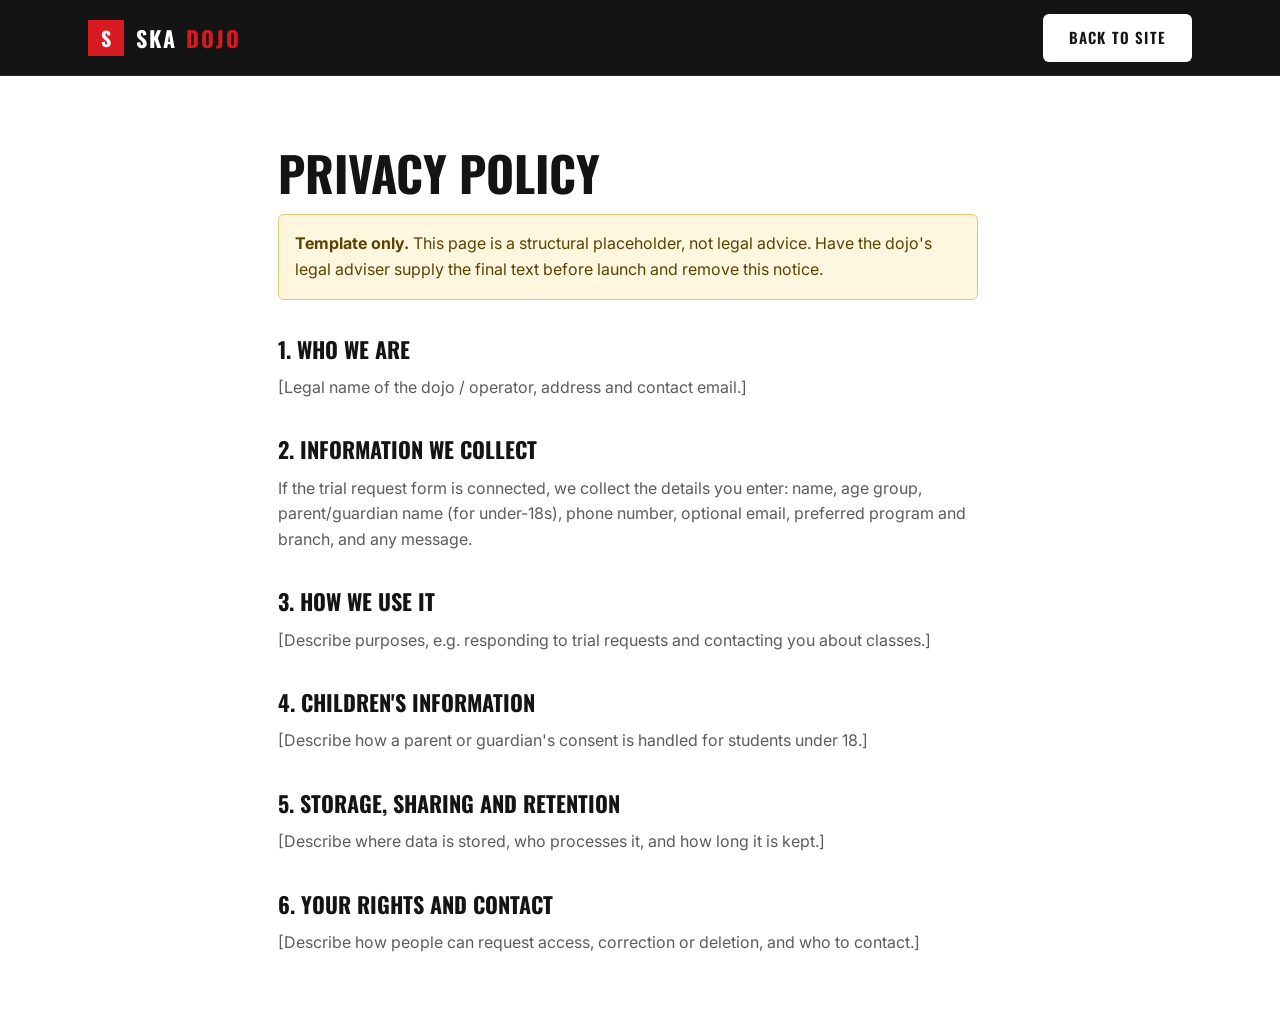
<file: privacy.html>
<!DOCTYPE html>
<html lang="en">
<head>
  <meta charset="utf-8">
  <meta name="viewport" content="width=device-width, initial-scale=1">
  <title>Privacy Policy | SKA DOJO</title>
  <meta name="description" content="How SKA DOJO handles personal information submitted through this website.">
  <meta name="robots" content="noindex">
  <link rel="icon" href="assets/favicon.svg" type="image/svg+xml">
  <link rel="preconnect" href="https://fonts.googleapis.com">
  <link rel="preconnect" href="https://fonts.gstatic.com" crossorigin>
  <link href="https://fonts.googleapis.com/css2?family=Inter:wght@400;500;600;700&family=Oswald:wght@500;600;700&display=swap" rel="stylesheet">
  <link rel="stylesheet" href="css/styles.css">
</head>
<body>
  <header class="site-header">
    <div class="container header-inner">
      <a class="wordmark" href="index.html" aria-label="SKA DOJO – home"><span class="wordmark__mark" aria-hidden="true">S</span><span class="wordmark__text">SKA <span>DOJO</span></span></a>
      <a class="btn btn--light" href="index.html">Back to site</a>
    </div>
  </header>
  <main class="legal" id="main">
    <div class="container container--narrow">
      <h1>Privacy Policy</h1>
      <p class="banner"><strong>Template only.</strong> This page is a structural placeholder, not legal advice. Have the dojo's legal adviser supply the final text before launch and remove this notice.</p>
      <h2>1. Who we are</h2>
      <p>[Legal name of the dojo / operator, address and contact email.]</p>
      <h2>2. Information we collect</h2>
      <p>If the trial request form is connected, we collect the details you enter: name, age group, parent/guardian name (for under-18s), phone number, optional email, preferred program and branch, and any message.</p>
      <h2>3. How we use it</h2>
      <p>[Describe purposes, e.g. responding to trial requests and contacting you about classes.]</p>
      <h2>4. Children's information</h2>
      <p>[Describe how a parent or guardian's consent is handled for students under 18.]</p>
      <h2>5. Storage, sharing and retention</h2>
      <p>[Describe where data is stored, who processes it, and how long it is kept.]</p>
      <h2>6. Your rights and contact</h2>
      <p>[Describe how people can request access, correction or deletion, and who to contact.]</p>
    </div>
  </main>
</body>
</html>
</file>
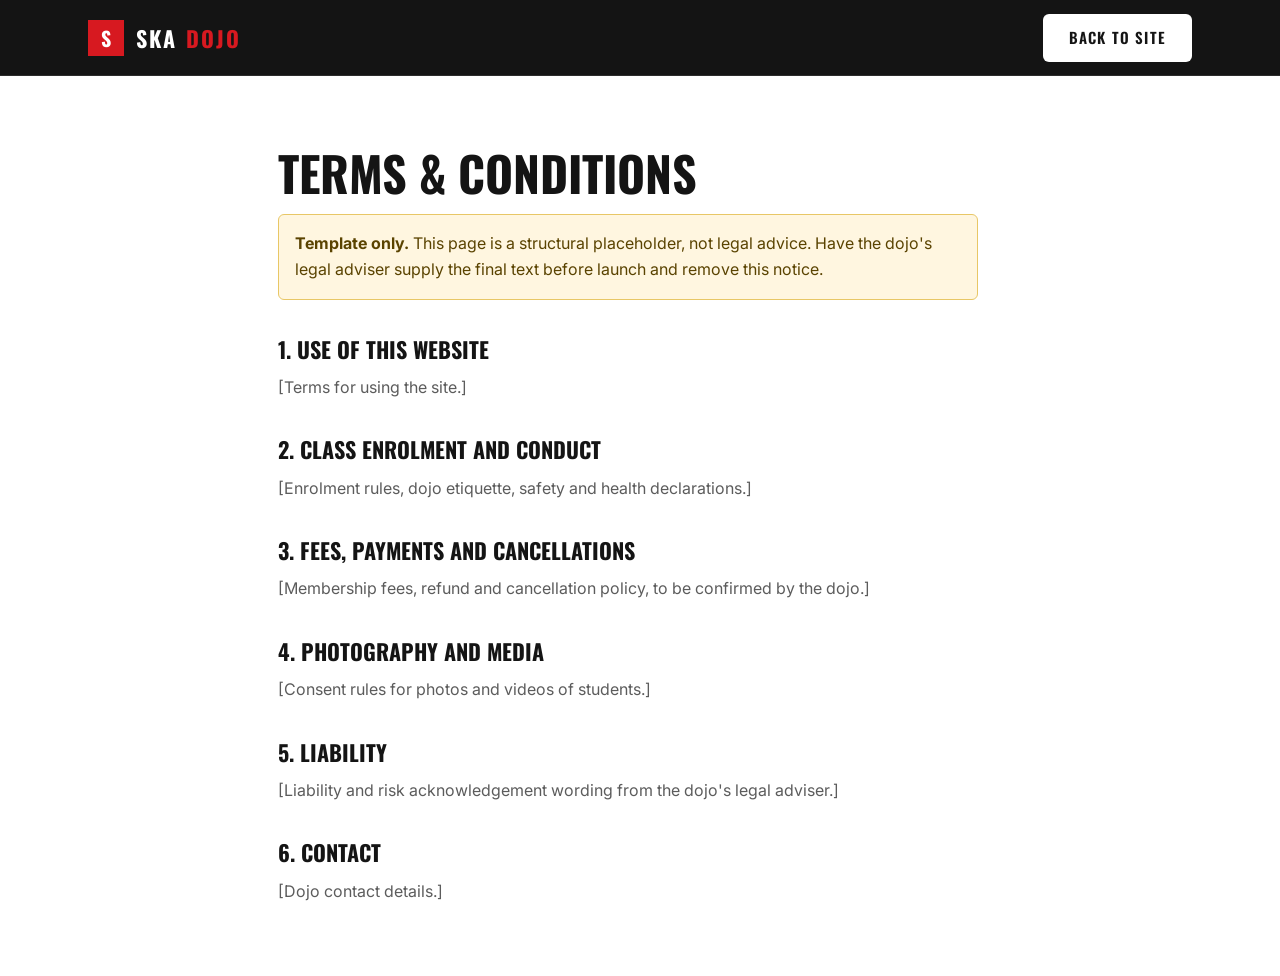
<file: terms.html>
<!DOCTYPE html>
<html lang="en">
<head>
  <meta charset="utf-8">
  <meta name="viewport" content="width=device-width, initial-scale=1">
  <title>Terms &amp; Conditions | SKA DOJO</title>
  <meta name="description" content="Terms and conditions for using the SKA DOJO website and services.">
  <meta name="robots" content="noindex">
  <link rel="icon" href="assets/favicon.svg" type="image/svg+xml">
  <link rel="preconnect" href="https://fonts.googleapis.com">
  <link rel="preconnect" href="https://fonts.gstatic.com" crossorigin>
  <link href="https://fonts.googleapis.com/css2?family=Inter:wght@400;500;600;700&family=Oswald:wght@500;600;700&display=swap" rel="stylesheet">
  <link rel="stylesheet" href="css/styles.css">
</head>
<body>
  <header class="site-header">
    <div class="container header-inner">
      <a class="wordmark" href="index.html" aria-label="SKA DOJO – home"><span class="wordmark__mark" aria-hidden="true">S</span><span class="wordmark__text">SKA <span>DOJO</span></span></a>
      <a class="btn btn--light" href="index.html">Back to site</a>
    </div>
  </header>
  <main class="legal" id="main">
    <div class="container container--narrow">
      <h1>Terms &amp; Conditions</h1>
      <p class="banner"><strong>Template only.</strong> This page is a structural placeholder, not legal advice. Have the dojo's legal adviser supply the final text before launch and remove this notice.</p>
      <h2>1. Use of this website</h2>
      <p>[Terms for using the site.]</p>
      <h2>2. Class enrolment and conduct</h2>
      <p>[Enrolment rules, dojo etiquette, safety and health declarations.]</p>
      <h2>3. Fees, payments and cancellations</h2>
      <p>[Membership fees, refund and cancellation policy, to be confirmed by the dojo.]</p>
      <h2>4. Photography and media</h2>
      <p>[Consent rules for photos and videos of students.]</p>
      <h2>5. Liability</h2>
      <p>[Liability and risk acknowledgement wording from the dojo's legal adviser.]</p>
      <h2>6. Contact</h2>
      <p>[Dojo contact details.]</p>
    </div>
  </main>
</body>
</html>
</file>
<file: css/styles.css>
/* ==========================================================================
   SKA DOJO – styles (mobile-first)
   ========================================================================== */

:root {
  --charcoal: #141414;
  --black: #080808;
  --offwhite: #f7f6f2;
  --white: #ffffff;
  --red: #d71920;
  --red-dark: #b3131a;
  --grey: #777777;
  --grey-text: #5c5c5c;
  --border: #e6e4df;
  --border-dark: #2c2c2c;

  --font-display: "Oswald", "Arial Narrow", "Helvetica Neue", Arial, sans-serif;
  --font-body: "Inter", system-ui, -apple-system, "Segoe UI", Roboto, Arial, sans-serif;

  --space-1: 0.25rem;
  --space-2: 0.5rem;
  --space-3: 0.75rem;
  --space-4: 1rem;
  --space-5: 1.5rem;
  --space-6: 2rem;
  --space-7: 3rem;
  --space-8: 4.5rem;
  --space-9: 6rem;

  --radius: 6px;
  --btn-h: 48px;
  --maxw: 1200px;
  --header-h: 68px;
  --shadow: 0 10px 30px rgba(0, 0, 0, 0.08);
}

*, *::before, *::after { box-sizing: border-box; }

html {
  scroll-behavior: smooth;
  scroll-padding-top: calc(var(--header-h) + 8px);
  -webkit-text-size-adjust: 100%;
}

body {
  margin: 0;
  font-family: var(--font-body);
  font-size: 1rem;
  line-height: 1.6;
  color: var(--charcoal);
  background: var(--offwhite);
  overflow-x: hidden;
}

body.is-locked { overflow: hidden; }

img { max-width: 100%; height: auto; display: block; }
a { color: inherit; }
ul, ol { margin: 0; padding: 0; list-style: none; }
h1, h2, h3, h4, p { margin: 0; }
button, input, select, textarea { font: inherit; color: inherit; }

:focus-visible {
  outline: 3px solid var(--red);
  outline-offset: 3px;
}
.section--dark :focus-visible,
.site-footer :focus-visible,
.hero :focus-visible,
.final-cta :focus-visible { outline-color: #fff; }

.visually-hidden {
  position: absolute !important;
  width: 1px; height: 1px;
  overflow: hidden;
  clip: rect(0 0 0 0);
  white-space: nowrap;
}

.skip-link {
  position: absolute;
  left: var(--space-4);
  top: -100px;
  z-index: 200;
  background: var(--red);
  color: #fff;
  padding: var(--space-3) var(--space-4);
  border-radius: var(--radius);
  text-decoration: none;
  font-weight: 600;
}
.skip-link:focus { top: var(--space-3); }

.container {
  width: 100%;
  max-width: var(--maxw);
  margin-inline: auto;
  padding-inline: var(--space-4);
}
.container--narrow { max-width: 820px; }

/* ---------- Typography ---------- */
.display {
  font-family: var(--font-display);
  font-weight: 700;
  text-transform: uppercase;
  letter-spacing: 0.01em;
  line-height: 1.05;
  font-size: clamp(2rem, 6.5vw, 3.5rem);
  color: var(--charcoal);
  overflow-wrap: break-word;
}
.display--light { color: #fff; }

.eyebrow {
  font-family: var(--font-display);
  font-weight: 500;
  text-transform: uppercase;
  letter-spacing: 0.18em;
  font-size: 0.875rem;
  color: #fff;
  margin-bottom: var(--space-3);
  display: flex;
  align-items: center;
  gap: var(--space-3);
}
.eyebrow::before {
  content: "";
  width: 28px; height: 3px;
  background: var(--red);
  flex: none;
}
.eyebrow--red { color: var(--red-dark); }

.lead {
  font-size: clamp(1.0625rem, 2.4vw, 1.25rem);
  color: var(--grey-text);
  max-width: 60ch;
  margin-top: var(--space-4);
}
.lead--light { color: #d6d6d6; }

.note {
  font-size: 0.875rem;
  color: var(--grey-text);
  margin-top: var(--space-4);
}
.note--light { color: #bdbdbd; }

.center { text-align: center; margin-top: var(--space-6); }

/* ---------- Buttons ---------- */
.btn {
  display: inline-flex;
  align-items: center;
  justify-content: center;
  gap: var(--space-2);
  min-height: var(--btn-h);
  padding: 0 var(--space-5);
  border: 2px solid transparent;
  border-radius: var(--radius);
  font-family: var(--font-display);
  font-weight: 600;
  font-size: 0.9375rem;
  letter-spacing: 0.08em;
  text-transform: uppercase;
  text-decoration: none;
  line-height: 1;
  cursor: pointer;
  transition: background-color 0.2s, color 0.2s, border-color 0.2s, transform 0.2s;
  text-align: center;
}
.btn:active { transform: translateY(1px); }
.btn--primary { background: var(--red); color: #fff; }
.btn--primary:hover { background: var(--red-dark); }
.btn--dark { background: var(--charcoal); color: #fff; }
.btn--dark:hover { background: #000; }
.btn--light { background: #fff; color: var(--charcoal); }
.btn--light:hover { background: var(--offwhite); }
.btn--outline { background: transparent; border-color: var(--charcoal); color: var(--charcoal); }
.btn--outline:hover { background: var(--charcoal); color: #fff; }
.btn--whatsapp { background: transparent; border-color: #fff; color: #fff; margin-top: var(--space-5); }
.btn--whatsapp:hover { background: #fff; color: var(--charcoal); }
.btn--lg { min-height: 56px; padding: 0 var(--space-6); font-size: 1.0625rem; }
.btn--block { width: 100%; }
.btn[aria-disabled="true"], .btn:disabled {
  opacity: 0.55;
  cursor: not-allowed;
  pointer-events: none;
}
.btn-row {
  display: flex;
  flex-direction: column;
  gap: var(--space-3);
  margin-top: var(--space-5);
}

/* ---------- Header ---------- */
.site-header {
  position: sticky;
  top: 0;
  z-index: 100;
  background: var(--charcoal);
  border-bottom: 1px solid var(--border-dark);
  height: var(--header-h);
}
.header-inner {
  height: 100%;
  display: flex;
  align-items: center;
  justify-content: space-between;
}

.wordmark {
  display: inline-flex;
  align-items: center;
  gap: var(--space-3);
  text-decoration: none;
  color: #fff;
  min-height: 44px;
}
.wordmark__mark {
  display: grid;
  place-items: center;
  width: 36px; height: 36px;
  background: var(--red);
  font-family: var(--font-display);
  font-weight: 700;
  font-size: 1.25rem;
  color: #fff;
}
.wordmark__text {
  font-family: var(--font-display);
  font-weight: 700;
  font-size: 1.375rem;
  letter-spacing: 0.1em;
  text-transform: uppercase;
  line-height: 1;
}
.wordmark__text span { color: var(--red); }
.site-footer .wordmark__text span { color: #fff; opacity: 0.7; }

.menu-toggle {
  width: 48px; height: 48px;
  background: transparent;
  border: 1px solid var(--border-dark);
  border-radius: var(--radius);
  cursor: pointer;
  display: grid;
  place-items: center;
  color: #fff;
}
.menu-toggle__bars { position: relative; width: 22px; height: 16px; display: block; }
.menu-toggle__bars i {
  position: absolute;
  left: 0; width: 100%; height: 2px;
  background: currentColor;
  transition: transform 0.3s ease, opacity 0.2s ease, top 0.3s ease;
}
.menu-toggle__bars i:nth-child(1) { top: 0; }
.menu-toggle__bars i:nth-child(2) { top: 7px; }
.menu-toggle__bars i:nth-child(3) { top: 14px; }
.menu-toggle[aria-expanded="true"] i:nth-child(1) { top: 7px; transform: rotate(45deg); }
.menu-toggle[aria-expanded="true"] i:nth-child(2) { opacity: 0; }
.menu-toggle[aria-expanded="true"] i:nth-child(3) { top: 7px; transform: rotate(-45deg); }

/* Mobile nav panel */
.nav {
  position: fixed;
  inset: var(--header-h) 0 0 0;
  background: var(--charcoal);
  padding: var(--space-5) var(--space-4) var(--space-7);
  display: flex;
  flex-direction: column;
  gap: var(--space-5);
  overflow-y: auto;
  visibility: hidden;
  opacity: 0;
  transform: translateY(-12px);
  transition: opacity 0.25s ease, transform 0.25s ease, visibility 0s linear 0.25s;
}
.nav.is-open {
  visibility: visible;
  opacity: 1;
  transform: none;
  transition-delay: 0s;
}
.nav__list a {
  display: flex;
  align-items: center;
  min-height: 52px;
  font-family: var(--font-display);
  font-size: 1.5rem;
  font-weight: 500;
  letter-spacing: 0.06em;
  text-transform: uppercase;
  color: #fff;
  text-decoration: none;
  border-bottom: 1px solid var(--border-dark);
}
.nav__list a.is-current, .nav__list a:hover { color: var(--red); }

/* ---------- Image frames & fallbacks ---------- */
.img-frame {
  position: relative;
  overflow: hidden;
  background:
    repeating-linear-gradient(135deg, rgba(255,255,255,0.035) 0 14px, transparent 14px 28px),
    linear-gradient(160deg, #2a2a2a, #121212);
}
.img-frame::after {
  content: attr(data-label);
  position: absolute;
  left: var(--space-4); bottom: var(--space-4);
  max-width: calc(100% - 2rem);
  font-size: 0.75rem;
  letter-spacing: 0.06em;
  text-transform: uppercase;
  color: rgba(255,255,255,0.55);
  z-index: 0;
}
.img-frame img {
  position: relative;
  z-index: 1;
  width: 100%; height: 100%;
  object-fit: cover;
  object-position: center 25%;
}
.img-frame.is-missing img { display: none; }
.img-frame--tall { aspect-ratio: 4 / 5; }
.img-frame--wide { aspect-ratio: 3 / 2; }

/* ---------- Hero ---------- */
.hero {
  position: relative;
  background: var(--black);
  color: #fff;
}
.hero__viewport {
  position: relative;
  min-height: calc(100svh - var(--header-h) - 72px);
  min-height: min(calc(100svh - var(--header-h) - 72px), 760px);
  min-height: max(560px, min(calc(100svh - var(--header-h) - 72px), 760px));
}
.hero__slide {
  position: absolute;
  inset: 0;
  display: flex;
  align-items: flex-end;
  opacity: 0;
  visibility: hidden;
  transition: opacity 0.9s ease, visibility 0s linear 0.9s;
}
.hero__slide.is-active {
  opacity: 1;
  visibility: visible;
  transition-delay: 0s;
}
.hero__media { position: absolute; inset: 0; }
.hero__media::before {
  content: "";
  position: absolute;
  inset: 0;
  z-index: 2;
  background: linear-gradient(to top, rgba(8,8,8,0.95) 0%, rgba(8,8,8,0.7) 45%, rgba(8,8,8,0.35) 100%);
}
.hero__slide--alt .hero__media::before {
  background:
    linear-gradient(to top, rgba(20,6,6,0.95) 0%, rgba(20,6,6,0.65) 50%, rgba(20,6,6,0.4) 100%);
}
.hero__slide--alt .hero__media::after { color: rgba(255,255,255,0.4); }
.hero__content {
  position: relative;
  z-index: 3;
  padding-top: var(--space-8);
  padding-bottom: var(--space-8);
}
.hero__title {
  font-family: var(--font-display);
  font-weight: 700;
  text-transform: uppercase;
  line-height: 1;
  font-size: clamp(2.75rem, 11vw, 6.5rem);
  max-width: 14ch;
  overflow-wrap: break-word;
}
.hero__slide--alt .hero__title { font-size: clamp(2.25rem, 8vw, 4.75rem); max-width: 18ch; }
.hero__text {
  margin-top: var(--space-4);
  max-width: 52ch;
  font-size: clamp(1rem, 2.4vw, 1.25rem);
  color: #e4e4e4;
}
.hero-event {
  display: grid;
  gap: var(--space-1);
  margin-top: var(--space-5);
  padding: var(--space-4);
  border-left: 4px solid var(--red);
  background: rgba(8,8,8,0.6);
  max-width: 440px;
}
.hero-event__label {
  font-size: 0.75rem;
  letter-spacing: 0.16em;
  text-transform: uppercase;
  color: #ff8a8f;
  font-weight: 600;
}
.hero-event__title { font-family: var(--font-display); font-size: 1.375rem; font-weight: 600; letter-spacing: 0.03em; }
.hero-event__meta { font-size: 0.9375rem; color: #ddd; }

.hero__controls {
  display: flex;
  align-items: center;
  gap: var(--space-3);
  min-height: 72px;
  position: relative;
  z-index: 4;
}
.hero__arrow, .hero__play {
  min-width: 44px; min-height: 44px;
  background: transparent;
  border: 1px solid #555;
  color: #fff;
  border-radius: var(--radius);
  cursor: pointer;
  display: grid;
  place-items: center;
  transition: background-color 0.2s, border-color 0.2s;
}
.hero__arrow:hover, .hero__play:hover { background: var(--red); border-color: var(--red); }
.hero__play {
  margin-left: auto;
  padding: 0 var(--space-4);
  font-size: 0.8125rem;
  letter-spacing: 0.1em;
  text-transform: uppercase;
  font-weight: 600;
}
.hero__dots { display: flex; gap: 0; }
.hero__dots button {
  position: relative;
  width: 44px; height: 44px;
  background: transparent;
  border: 0;
  cursor: pointer;
}
.hero__dots button::before {
  content: "";
  position: absolute;
  left: 8px; right: 8px; top: 50%;
  height: 4px;
  background: #5a5a5a;
  transform: translateY(-50%);
  transition: background-color 0.2s;
}
.hero__dots button.is-active::before { background: var(--red); }

/* ---------- Sections ---------- */
.section { padding-block: var(--space-8); position: relative; }
.section--light { background: var(--white); }
.section--off { background: var(--offwhite); }
.section--dark { background: var(--charcoal); color: #fff; }

.section-head { margin-bottom: var(--space-6); max-width: 760px; }
.section-head .lead { margin-top: var(--space-4); }
.section--dark .section-head .eyebrow { color: #fff; }

/* Split (welcome) */
.split { display: grid; gap: var(--space-7); }
.split__media { position: relative; }
.split__body .display { margin-bottom: var(--space-4); }
.split__body p + p { margin-top: var(--space-3); }
.split__body > .lead { margin-bottom: var(--space-3); }
.stamp {
  position: absolute;
  right: var(--space-4);
  bottom: -20px;
  width: 92px; height: 92px;
  display: grid;
  place-items: center;
  background: var(--red);
  color: #fff;
  font-family: var(--font-display);
  font-weight: 700;
  letter-spacing: 0.12em;
  font-size: 1.25rem;
  z-index: 3;
}
.icon-list {
  display: grid;
  gap: var(--space-4);
  margin: var(--space-5) 0 var(--space-6);
}
.icon-list li { display: flex; gap: var(--space-3); align-items: flex-start; }
.icon-list svg { width: 28px; height: 28px; flex: none; color: var(--red); margin-top: 2px; }
.icon-list strong { display: block; font-family: var(--font-display); text-transform: uppercase; letter-spacing: 0.06em; font-weight: 600; font-size: 1.0625rem; }
.icon-list span { color: var(--grey-text); }

/* Grids */
.grid { display: grid; gap: var(--space-5); }

/* Program cards */
.card {
  background: #fff;
  border: 1px solid var(--border);
  border-radius: var(--radius);
  display: flex;
  flex-direction: column;
  overflow: hidden;
  position: relative;
}
.card__media { aspect-ratio: 4 / 3; }
.card__body { padding: var(--space-5); display: flex; flex-direction: column; gap: var(--space-3); flex: 1; }
.card__tag {
  align-self: flex-start;
  font-size: 0.75rem;
  letter-spacing: 0.1em;
  text-transform: uppercase;
  font-weight: 600;
  color: var(--red-dark);
}
.card__title {
  font-family: var(--font-display);
  text-transform: uppercase;
  font-size: 1.5rem;
  line-height: 1.1;
  letter-spacing: 0.02em;
}
.card__text { color: var(--grey-text); font-size: 0.9375rem; }
.meta { display: grid; gap: var(--space-2); font-size: 0.9375rem; padding-top: var(--space-3); border-top: 1px solid var(--border); margin-top: auto; }
.meta div { display: flex; gap: var(--space-2); }
.meta dt { font-weight: 600; flex: none; min-width: 78px; }
.meta dd { margin: 0; color: var(--grey-text); }
.meta { margin-block: 0; }
.card__actions { display: grid; gap: var(--space-3); padding-top: var(--space-3); }
.badge {
  position: absolute;
  top: var(--space-3); left: var(--space-3);
  z-index: 4;
  background: var(--charcoal);
  color: #fff;
  font-size: 0.6875rem;
  letter-spacing: 0.1em;
  text-transform: uppercase;
  font-weight: 600;
  padding: 4px 8px;
}
.plan-note { font-size: 0.8125rem; color: var(--grey-text); text-align: center; }

/* Values */
.values__layout { display: grid; gap: var(--space-7); }
.values__intro .btn { margin-top: var(--space-5); }
.values__intro .img-frame { margin-top: var(--space-6); }
.values__list li {
  display: flex;
  gap: var(--space-4);
  padding-block: var(--space-5);
  border-top: 1px solid var(--border-dark);
}
.values__list li:last-child { border-bottom: 1px solid var(--border-dark); }
.values__num { font-family: var(--font-display); font-size: 1.125rem; color: var(--red); min-width: 2rem; padding-top: 0.5rem; }
.values__list h3 {
  font-family: var(--font-display);
  text-transform: uppercase;
  font-size: clamp(1.5rem, 4vw, 2.25rem);
  line-height: 1.1;
  letter-spacing: 0.02em;
}
.values__list p { color: #c4c4c4; margin-top: var(--space-2); }

/* Why */
.why-grid { display: grid; gap: var(--space-4); }
.why-card {
  padding: var(--space-5);
  background: var(--offwhite);
  border: 1px solid var(--border);
  border-top: 4px solid var(--red);
  border-radius: var(--radius);
}
.why-card svg { width: 36px; height: 36px; color: var(--red); margin-bottom: var(--space-4); }
.why-card h3 { font-family: var(--font-display); text-transform: uppercase; font-size: 1.375rem; line-height: 1.15; letter-spacing: 0.02em; margin-bottom: var(--space-2); }
.why-card p { color: var(--grey-text); font-size: 0.9375rem; }

/* Instructors */
.instructor { background: #fff; border: 1px solid var(--border); border-radius: var(--radius); overflow: hidden; position: relative; }
.instructor__media { aspect-ratio: 4 / 5; }
.instructor__media img { object-position: center 20%; }
.instructor__body { padding: var(--space-5); }
.instructor__rank { font-size: 0.8125rem; letter-spacing: 0.1em; text-transform: uppercase; font-weight: 600; color: var(--red-dark); }
.instructor__name { font-family: var(--font-display); text-transform: uppercase; font-size: 1.5rem; margin-top: var(--space-1); line-height: 1.1; }
.instructor__title { font-weight: 600; font-size: 0.9375rem; margin-top: var(--space-1); }
.instructor__bio { color: var(--grey-text); font-size: 0.9375rem; margin-top: var(--space-3); }

/* Testimonials */
.quote {
  background: #1d1d1d;
  border: 1px solid var(--border-dark);
  border-radius: var(--radius);
  padding: var(--space-5);
  display: flex;
  flex-direction: column;
  gap: var(--space-4);
  position: relative;
}
.quote::before {
  content: "\201C";
  font-family: var(--font-display);
  font-size: 4rem;
  line-height: 0.6;
  color: var(--red);
}
.quote blockquote { margin: 0; font-size: 1.0625rem; color: #eaeaea; }
.quote figcaption { margin-top: auto; font-size: 0.9375rem; }
.quote figcaption strong { display: block; font-family: var(--font-display); text-transform: uppercase; letter-spacing: 0.06em; font-weight: 600; }
.quote figcaption span { color: #b5b5b5; }
.quote .badge { position: static; align-self: flex-start; background: var(--red); }

/* Events */
.grid--events { grid-template-columns: 1fr; }
.event { background: #fff; border: 1px solid var(--border); border-radius: var(--radius); overflow: hidden; display: flex; flex-direction: column; position: relative; }
.event__media { aspect-ratio: 16 / 10; }
.event__body { padding: var(--space-5); display: flex; flex-direction: column; gap: var(--space-3); flex: 1; }
.event__type { font-size: 0.75rem; letter-spacing: 0.1em; text-transform: uppercase; font-weight: 600; color: var(--red-dark); }
.event__title { font-family: var(--font-display); text-transform: uppercase; font-size: 1.5rem; line-height: 1.1; }
.event__status { display: inline-block; align-self: flex-start; font-size: 0.8125rem; font-weight: 600; padding: 4px 10px; background: var(--offwhite); border: 1px solid var(--border); border-radius: 999px; }
.event .btn { margin-top: auto; align-self: flex-start; }
.event--empty { border-style: dashed; padding: var(--space-6); text-align: center; color: var(--grey-text); }

/* Branches */
.branches { display: grid; gap: var(--space-5); }
.branch {
  background: #fff;
  border: 1px solid var(--border);
  border-left: 5px solid var(--red);
  border-radius: var(--radius);
  padding: var(--space-5);
  display: grid;
  gap: var(--space-4);
  position: relative;
}
.branch__name { font-family: var(--font-display); text-transform: uppercase; font-size: 1.75rem; line-height: 1.1; }
.branch address { font-style: normal; color: var(--grey-text); }
.branch .meta { border-top: 0; padding-top: 0; }
.branch__actions { display: grid; gap: var(--space-3); }
.branches--single .branch { max-width: 820px; }

/* Steps */
.steps { display: grid; gap: var(--space-5); counter-reset: s; }
.step { position: relative; padding: var(--space-5) var(--space-5) var(--space-5) 0; border-top: 3px solid var(--charcoal); }
.step__num {
  display: block;
  font-family: var(--font-display);
  font-size: 3.5rem;
  font-weight: 700;
  line-height: 1;
  color: var(--red);
  margin-bottom: var(--space-3);
}
.step h3 { font-family: var(--font-display); text-transform: uppercase; font-size: 1.375rem; line-height: 1.15; letter-spacing: 0.02em; }
.step h3 a { text-decoration: none; }
.step h3 a:hover { color: var(--red); text-decoration: underline; }
.step p { color: var(--grey-text); margin-top: var(--space-2); font-size: 0.9375rem; }

/* FAQ */
.faq { border-top: 1px solid var(--border); }
.faq__item { border-bottom: 1px solid var(--border); }
.faq__q { margin: 0; }
.faq__btn {
  width: 100%;
  display: flex;
  justify-content: space-between;
  align-items: center;
  gap: var(--space-4);
  min-height: 64px;
  padding: var(--space-4) 0;
  background: transparent;
  border: 0;
  cursor: pointer;
  text-align: left;
  font-weight: 600;
  font-size: 1.0625rem;
}
.faq__btn:hover { color: var(--red-dark); }
.faq__icon { width: 24px; height: 24px; flex: none; position: relative; }
.faq__icon::before, .faq__icon::after {
  content: "";
  position: absolute;
  background: var(--red);
  left: 50%; top: 50%;
  transition: transform 0.25s ease;
}
.faq__icon::before { width: 16px; height: 2px; transform: translate(-50%, -50%); }
.faq__icon::after { width: 2px; height: 16px; transform: translate(-50%, -50%); }
.faq__btn[aria-expanded="true"] .faq__icon::after { transform: translate(-50%, -50%) rotate(90deg); }
.faq__panel { padding: 0 0 var(--space-5); color: var(--grey-text); max-width: 68ch; }

/* Trial form */
.trial__layout { display: grid; gap: var(--space-7); }
.form {
  background: #fff;
  color: var(--charcoal);
  border-radius: var(--radius);
  padding: var(--space-5);
  display: grid;
  gap: var(--space-4);
}
.field { display: grid; gap: var(--space-2); }
.field-row { display: grid; gap: var(--space-4); }
.field label { font-weight: 600; font-size: 0.9375rem; }
.field label small { font-weight: 400; color: var(--grey-text); }
.field label span { color: var(--red-dark); }
.field input[type="text"], .field input[type="tel"], .field input[type="email"], .field select, .field textarea {
  width: 100%;
  min-height: var(--btn-h);
  padding: var(--space-3) var(--space-4);
  background: #fff;
  border: 1.5px solid #bdbab2;
  border-radius: var(--radius);
  font-size: 1rem; /* 16px avoids iOS zoom */
}
.field textarea { resize: vertical; min-height: 96px; }
.field input:focus, .field select:focus, .field textarea:focus { outline: 3px solid rgba(215,25,32,0.35); border-color: var(--red); }
.field.has-error input, .field.has-error select, .field.has-error textarea { border-color: var(--red-dark); background: #fff6f6; }
.field__error { color: var(--red-dark); font-size: 0.875rem; font-weight: 500; min-height: 0; }
.field__error:empty { display: none; }
.field--check { grid-template-columns: 24px 1fr; align-items: start; column-gap: var(--space-3); }
.field--check input { width: 24px; height: 24px; margin: 2px 0 0; accent-color: var(--red); }
.field--check .field__error { grid-column: 1 / -1; }
.field--check a { color: var(--red-dark); }
.hp { position: absolute; left: -9999px; width: 1px; height: 1px; overflow: hidden; }
.form__status { display: none; padding: var(--space-4); border-radius: var(--radius); font-size: 0.9375rem; font-weight: 500; }
.form__status:focus { outline: none; }
.form__status.is-success { display: block; background: #eef7ee; border: 1px solid #8cc18c; color: #1d4d1d; }
.form__status.is-error { display: block; background: #fdeeee; border: 1px solid #e29a9d; color: #7a0f14; }
.form__status.is-info { display: block; background: #f3f3f0; border: 1px solid var(--border); color: var(--charcoal); }

/* Final CTA */
.final-cta { position: relative; background: var(--black); color: #fff; overflow: hidden; }
.final-cta__media { position: absolute; inset: 0; }
.final-cta__media::before { content: ""; position: absolute; inset: 0; z-index: 2; background: linear-gradient(90deg, rgba(8,8,8,0.92), rgba(8,8,8,0.6)); }
.final-cta__content { position: relative; z-index: 3; padding-block: var(--space-9); }
.final-cta__content .btn { margin-top: var(--space-6); }
.final-cta .display { max-width: 16ch; }

/* Footer */
.site-footer { background: var(--black); color: #cfcfcf; padding-top: var(--space-8); }
.footer__grid { display: grid; gap: var(--space-6); }
.footer__brand p { margin-top: var(--space-4); max-width: 38ch; font-size: 0.9375rem; }
.footer__title { font-family: var(--font-display); text-transform: uppercase; letter-spacing: 0.12em; font-size: 1rem; color: #fff; margin-bottom: var(--space-3); font-weight: 600; }
.site-footer li { margin-bottom: 0; }
.site-footer li a, .site-footer address a { display: inline-block; padding-block: 6px; text-decoration: none; color: #cfcfcf; }
.site-footer li a:hover, .site-footer address a:hover { color: #fff; text-decoration: underline; }
.site-footer address { font-style: normal; font-size: 0.9375rem; display: grid; gap: var(--space-2); }
.social { display: flex; flex-wrap: wrap; gap: var(--space-3); margin-top: var(--space-4); }
.footer__legal {
  display: flex; flex-direction: column; gap: var(--space-3);
  margin-top: var(--space-7);
  padding-block: var(--space-5);
  border-top: 1px solid var(--border-dark);
  font-size: 0.875rem;
}
.footer__legal ul { display: flex; flex-wrap: wrap; gap: var(--space-4); }
.footer__legal a { display: inline-block; padding-block: 6px; color: #cfcfcf; }
.footer__legal a:hover { color: #fff; }

/* Back to top */
.to-top {
  position: fixed;
  right: var(--space-4); bottom: var(--space-4);
  width: 48px; height: 48px;
  display: grid; place-items: center;
  background: var(--red); color: #fff;
  border: 0; border-radius: var(--radius);
  cursor: pointer;
  z-index: 90;
  box-shadow: var(--shadow);
}
.to-top[hidden] { display: none; }
.to-top:hover { background: var(--red-dark); }

/* Legal pages */
.legal { background: #fff; padding-block: var(--space-8); }
.legal h1 { font-family: var(--font-display); text-transform: uppercase; font-size: clamp(2rem, 6vw, 3rem); line-height: 1.05; margin-bottom: var(--space-4); }
.legal h2 { font-family: var(--font-display); text-transform: uppercase; font-size: 1.375rem; margin: var(--space-6) 0 var(--space-2); }
.legal p, .legal li { color: var(--grey-text); max-width: 70ch; }
.legal ul { list-style: disc; padding-left: 1.25rem; }
.legal .banner { background: #fff6e0; border: 1px solid #e8c766; padding: var(--space-4); border-radius: var(--radius); color: #5a4300; margin-bottom: var(--space-5); max-width: 70ch; }

/* ---------- Breakpoints ---------- */
@media (min-width: 480px) {
  .btn-row { flex-direction: row; flex-wrap: wrap; }
  .hero__content { padding-bottom: var(--space-9); }
}

@media (min-width: 768px) {
  :root { --header-h: 76px; }
  .container { padding-inline: var(--space-6); }
  .section { padding-block: var(--space-9); }
  .grid--programs { grid-template-columns: repeat(2, 1fr); }
  .grid--instructors { grid-template-columns: repeat(2, 1fr); }
  .grid--testimonials { grid-template-columns: repeat(2, 1fr); }
  .grid--events { grid-template-columns: repeat(2, 1fr); }
  .why-grid { grid-template-columns: repeat(2, 1fr); }
  .steps { grid-template-columns: repeat(2, 1fr); }
  .field-row { grid-template-columns: 1fr 1fr; }
  .form { padding: var(--space-6); }
  .footer__grid { grid-template-columns: 1.4fr 1fr 1fr 1.2fr; }
  .footer__legal { flex-direction: row; justify-content: space-between; align-items: center; }
  .branch { grid-template-columns: 1.2fr 1fr; align-items: start; }
  .branch__actions { grid-column: 1 / -1; grid-template-columns: repeat(auto-fit, minmax(180px, max-content)); }
  .to-top { right: var(--space-6); bottom: var(--space-6); }
}

@media (min-width: 1024px) {
  .menu-toggle { display: none; }
  .nav {
    position: static;
    inset: auto;
    flex-direction: row;
    align-items: center;
    gap: var(--space-6);
    padding: 0;
    background: transparent;
    overflow: visible;
    visibility: visible;
    opacity: 1;
    transform: none;
  }
  .nav__list { display: flex; gap: var(--space-5); }
  .nav__list a {
    min-height: 44px;
    font-size: 0.9375rem;
    letter-spacing: 0.1em;
    border: 0;
    position: relative;
  }
  .nav__list a::after {
    content: "";
    position: absolute;
    left: 0; right: 0; bottom: 4px;
    height: 2px;
    background: var(--red);
    transform: scaleX(0);
    transition: transform 0.2s ease;
  }
  .nav__list a.is-current::after, .nav__list a:hover::after { transform: scaleX(1); }
  .nav__list a.is-current, .nav__list a:hover { color: #fff; }
  .nav__cta { min-height: 44px; }

  .split { grid-template-columns: 1fr 1fr; align-items: center; gap: var(--space-9); }
  .grid--programs { grid-template-columns: repeat(4, 1fr); }
  .grid--instructors { grid-template-columns: repeat(3, 1fr); }
  .grid--testimonials { grid-template-columns: repeat(3, 1fr); }
  .grid--events.has-many { grid-template-columns: repeat(3, 1fr); }
  .values__layout { grid-template-columns: 5fr 6fr; gap: var(--space-9); align-items: start; }
  .values__intro { position: sticky; top: calc(var(--header-h) + var(--space-5)); }
  .why-grid { grid-template-columns: repeat(4, 1fr); }
  .steps { grid-template-columns: repeat(4, 1fr); }
  .trial__layout { grid-template-columns: 5fr 6fr; gap: var(--space-9); align-items: start; }
  .hero__slide { align-items: center; }
  .hero__content { padding-block: var(--space-8); }
  .hero__media::before {
    background: linear-gradient(90deg, rgba(8,8,8,0.92) 0%, rgba(8,8,8,0.7) 45%, rgba(8,8,8,0.15) 100%);
  }
  .hero__slide--alt .hero__media::before {
    background: linear-gradient(270deg, rgba(20,6,6,0.92) 0%, rgba(20,6,6,0.65) 45%, rgba(20,6,6,0.15) 100%);
  }
  .hero__slide--alt .hero__content { margin-left: auto; margin-right: auto; }
  .hero__slide--alt .hero__content > * { margin-left: auto; }
  .hero__slide--alt .hero__title, .hero__slide--alt .hero__text, .hero__slide--alt .hero-event { text-align: right; margin-left: auto; }
  .hero__slide--alt .hero-event { border-left: 0; border-right: 4px solid var(--red); }
  .hero__slide--alt .btn-row { justify-content: flex-end; }
  .hero__slide--alt .eyebrow { justify-content: flex-end; }
}

@media (min-width: 1280px) {
  .container { padding-inline: var(--space-7); }
}

/* ---------- Reduced motion ---------- */
@media (prefers-reduced-motion: reduce) {
  html { scroll-behavior: auto; }
  *, *::before, *::after {
    transition-duration: 0.01ms !important;
    transition-delay: 0s !important;
    animation-duration: 0.01ms !important;
  }
}
</file>
